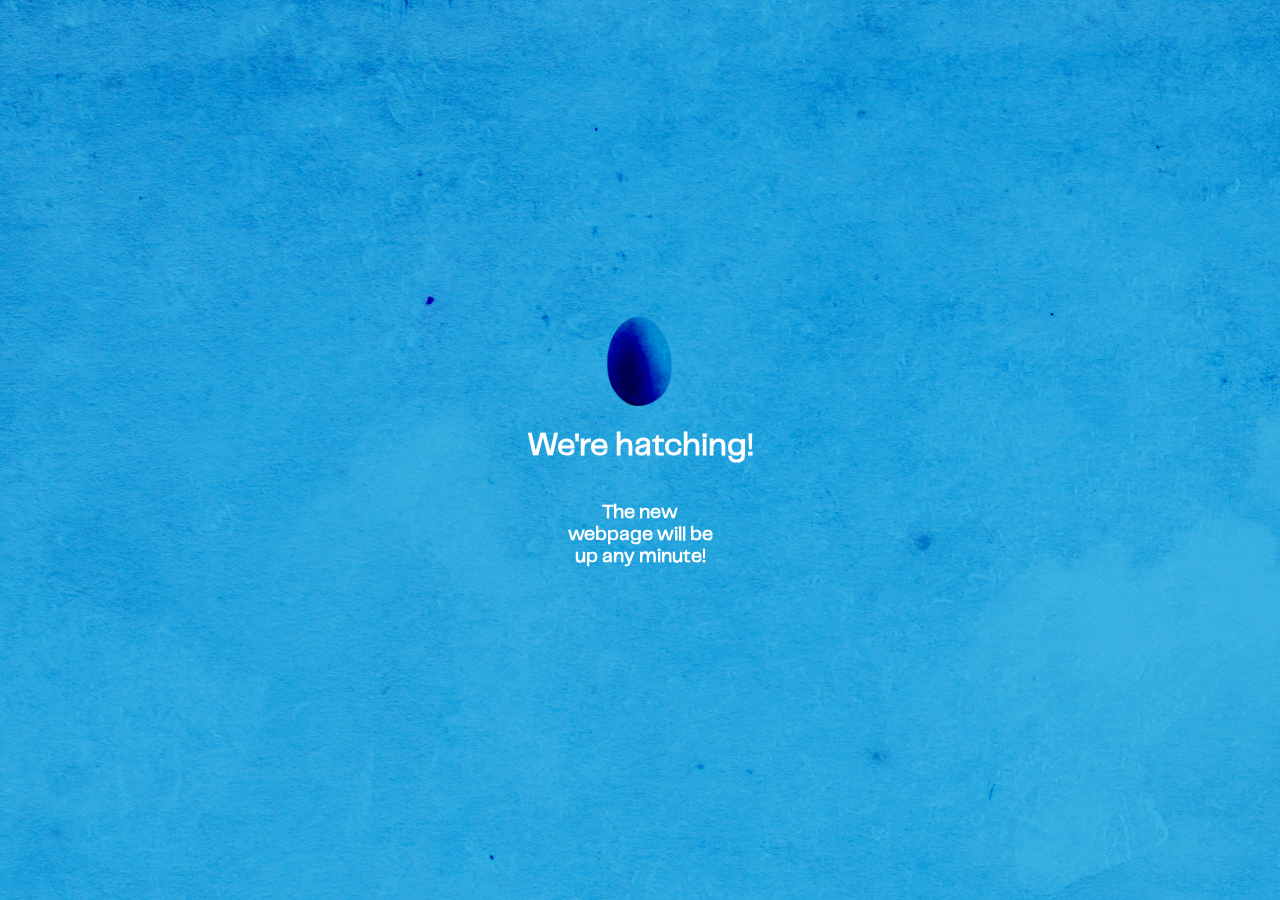
<file: loading.html>
<!DOCTYPE html>
<html lang="en">
<head>
    <meta charset="UTF-8">
    <meta http-equiv="X-UA-Compatible" content="IE=edge">
    <meta name="viewport" content="width=device-width, initial-scale=1.0">
    <title>We're hatching!</title>

    <link rel="stylesheet" href="css/normalize.css">
    <link rel="stylesheet" href="css/loading.css">
</head>
<body>
    <img id="smallEgg" src="./assets/egg-min.png" alt="small egg loader">
    <h1>We're hatching!</h1>
    <h2>The new webpage will be up any minute!</h2>

    <script src="./js/reload.js"></script>
</body>
</html>
</file>
<file: css/loading.css>
@font-face {
    font-family: 'telegraf';
    src: url(../fonts/Telegraf-Regular.otf);
}

* {
    font-family: telegraf;
    color: white;
}

body {
    background: url("../assets/texture.jpg") #43b8e6;
    background-blend-mode: color-burn;
    background-repeat: no-repeat;
    overflow: hidden;

    height: 100vh;
    width: 100vw;

    display: flex;
    flex-direction: column;
    align-items: center;
    justify-content: center;
}

h2 {
    font-size: 1.2em;
    max-width: 10rem;
    text-align: center;
}

#smallEgg{
    transform: scaleX(-1) rotate(0deg);
    opacity: 1;
    height: 10%;
    mix-blend-mode: color-burn;
    user-select: none;
    transform-origin: bottom center;
    animation-name: smallEgg;
    animation-iteration-count: infinite;
    animation-timing-function: linear;
    animation-direction: alternate;
    animation-duration: 0.25s;
}

@keyframes smallEgg {
    0%{
        transform: rotate(5deg);
    }
    100%{
        transform: rotate(-5deg);
    }
}
</file>
